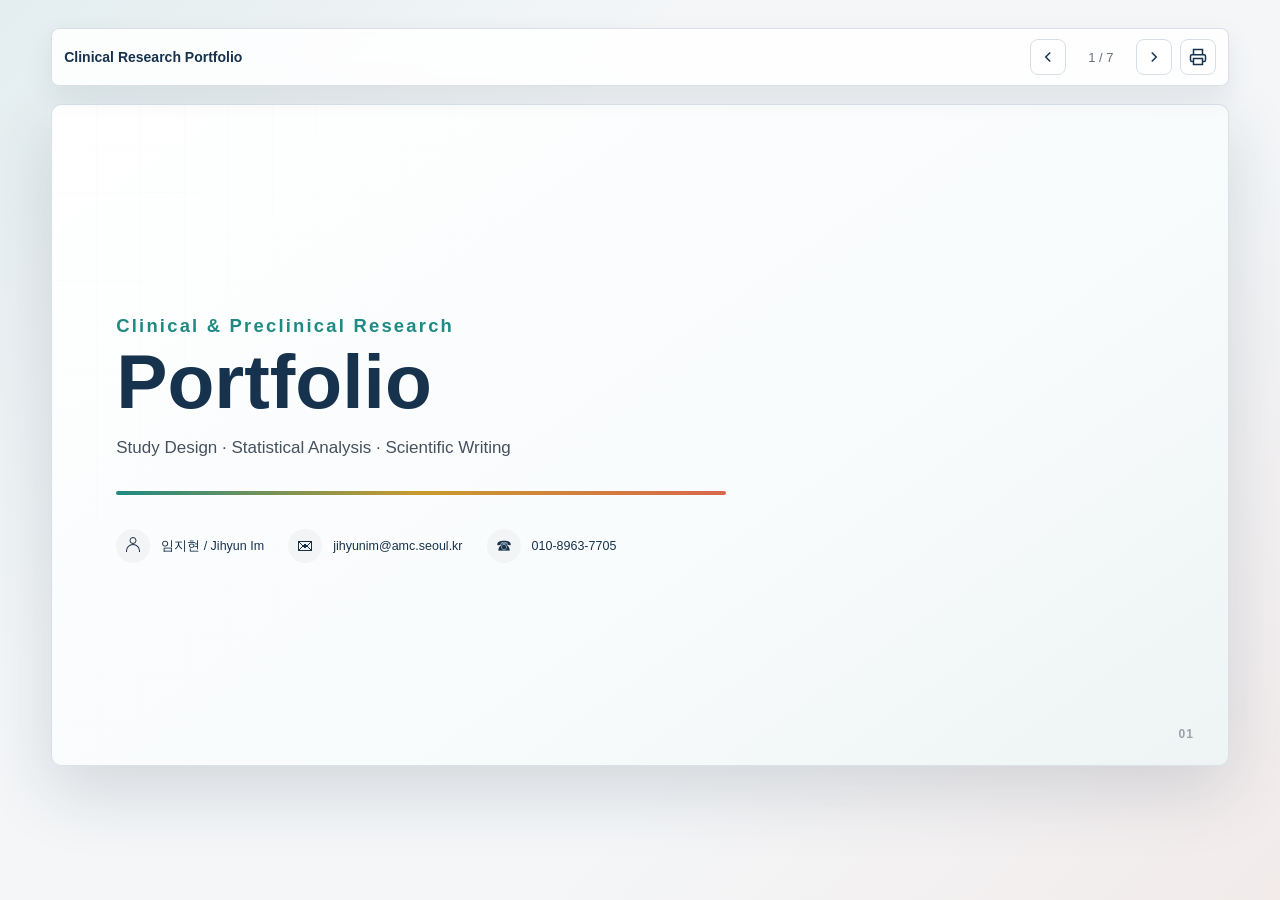
<file: index.html>
<!doctype html>
<html lang="ko">
<head>
<meta charset="utf-8">
<meta name="viewport" content="width=device-width,initial-scale=1">
<title>DEXLEVO | Clinical Research Portfolio | Jihyun Im</title>
<meta name="description" content="Study Design · Statistical Analysis · Scientific Writing">
<meta property="og:title" content="DEXLEVO | Clinical Research Portfolio | Jihyun Im">
<meta property="og:description" content="Study Design · Statistical Analysis · Scientific Writing">
<meta property="og:url" content="https://jihyunim.github.io/portfolio-dexlevo/">
<link rel="icon" href="favicon.svg" type="image/svg+xml">
<style>html,
body {
  width: 100%;
  height: 100%;
  margin: 0;
  overflow: hidden;
  background: #ffffff;
}

body {
  font-family: Arial, Helvetica, sans-serif;
}

.portfolio-shell {
  width: 100vw;
  height: 100vh;
}

.portfolio-frame {
  display: block;
  width: 100%;
  height: 100%;
  border: 0;
  background: #ffffff;
}</style>
</head>
<body><main class="portfolio-shell"><iframe class="portfolio-frame" src="./portfolio.html" title="Clinical Research Portfolio"></iframe></main></body>
</html>
</file>
<file: analysis-planning.css>
/* Scoped to the graphic in the Study Design competency dialog. */
.planning-map {
  --plan-ink: #193550;
  --plan-teal: #147d78;
  --plan-border: #d9e2e8;
  margin: 0; padding: 0; min-width: 0;
  background: #fff; border: 1px solid var(--plan-border); border-radius: 12px;
  color: var(--plan-ink); container: planning / inline-size;
}
.planning-map .plan-caption { padding: 22px 22px 0; }
.planning-map .plan-title { display: block; font-size: 20px; line-height: 1.25; font-weight: 750; }
.planning-map .plan-subtitle { display: block; margin-top: 4px; color: #516173; font-size: 13px; line-height: 1.5; }
.planning-map .plan-steps {
  display: grid; grid-template-columns: repeat(4,minmax(0,1fr)); gap: 22px;
  margin: 18px 20px 16px; padding: 0; list-style: none;
}
.planning-map .plan-step {
  position: relative; min-width: 0; margin: 0; padding: 17px 6px 15px;
  display: grid; grid-template-rows: auto auto 68px auto; justify-items: center; align-content: start;
  text-align: center; background: #f5f8f9; border: 1px solid var(--plan-border); border-radius: 8px;
}
.planning-map .plan-sequence { color: var(--plan-teal); font-size: 11px; font-weight: 750; letter-spacing: .12em; line-height: 1.4; }
.planning-map .plan-step h4 { margin: 6px 0 0; font-size: 15.5px; font-weight: 750; line-height: 1.4; letter-spacing: -.04em; word-break: keep-all; }
.planning-map .plan-icon { display: block; width: 60px; height: 53px; align-self: center; fill: none; stroke: var(--plan-ink); stroke-width: 1.8; stroke-linecap: round; stroke-linejoin: round; }
.planning-map .plan-icon .plan-teal { stroke: var(--plan-teal); }
.planning-map .plan-icon .plan-wash { fill: #e7f2f1; }
.planning-map .plan-keywords { color: #425568; font-size: 13px; line-height: 1.45; word-break: keep-all; }
.planning-map .plan-keywords > span { color: var(--plan-teal); }
.planning-map .plan-arrow { position: absolute; top: calc(50% - 6px); right: -21px; width: 18px; height: 12px; color: var(--plan-teal); }
.planning-map .plan-outputs {
  width: fit-content; max-width: calc(100% - 28px); margin: 0 auto 18px; padding: 8px 16px;
  display: flex; justify-content: center; align-items: center; flex-wrap: wrap; gap: 7px 17px;
  background: #edf5f4; border-radius: 6px; font-size: 13px; line-height: 1.35;
}
.planning-map .plan-outputs strong { padding-right: 15px; border-right: 1px solid #bfd2d2; font-weight: 700; }
.planning-map .plan-outputs > span { display: inline-flex; align-items: center; gap: 5px; }
.planning-map .plan-outputs svg { width: 17px; height: 17px; fill: none; stroke: var(--plan-teal); stroke-width: 1.5; stroke-linecap: round; stroke-linejoin: round; }
@container planning (max-width: 690px) {
  .planning-map .plan-steps { grid-template-columns: repeat(2,minmax(0,1fr)); }
}
@container planning (min-width: 401px) and (max-width: 690px) {
  .planning-map .plan-step:nth-child(2)::after {
    position: absolute; content: ''; right: 50%; bottom: -12px; height: 11px; width: calc(100% + 24px);
    border: solid var(--plan-teal); border-width: 0 1px 1px 0;
  }
  .planning-map .plan-step:nth-child(2) .plan-arrow {
    top: auto; right: calc(150% + 18px); bottom: -22px; width: 12px; transform: rotate(90deg);
  }
}
@container planning (max-width: 400px) {
  .planning-map .plan-caption { padding: 15px 14px 0; }
  .planning-map .plan-title { font-size: 18px; }
  .planning-map .plan-steps { grid-template-columns: minmax(0,1fr); gap: 18px; margin: 14px; }
  .planning-map .plan-step { padding: 12px 10px; grid-template-columns: 48px 1fr; grid-template-rows: auto auto auto; column-gap: 8px; align-content: center; justify-items: start; text-align: left; }
  .planning-map .plan-sequence, .planning-map .plan-step h4, .planning-map .plan-keywords { grid-column: 2; }
  .planning-map .plan-step h4 { margin: 3px 0; font-size: 15px; }
  .planning-map .plan-icon { grid-row: 1 / 4; grid-column: 1; width: 46px; height: 43px; justify-self: center; }
  .planning-map .plan-arrow { top: auto; right: calc(50% - 7px); bottom: -16px; transform: rotate(90deg); width: 14px; }
  .planning-map .plan-outputs { gap: 5px 9px; padding: 7px 8px; font-size: 12px; }
  .planning-map .plan-outputs strong { padding-right: 8px; }
  .planning-map .plan-outputs svg { width: 15px; height: 15px; }
}
</file>
<file: career-overview.css>
/* Preserve the original timeline; use the space below the heading for it alone. */
.career-timeline-only .slide-inner {
  display: grid;
  grid-template-rows: auto 1fr;
}

.career-timeline-only .timeline-alt-header { margin-bottom: 0; }

.career-timeline-only .career-line-wrap {
  align-self: center;
  margin-inline: 8.5%;
  /* A trailing margin moves the centered group up by half that distance. */
  margin-block-end: clamp(0px, calc(var(--slide-h) * .22 - 92px), 66px);
  padding: 56px 10px 0; /* contains the original Current Position flag */
}

.career-timeline-only .career-line {
  display: grid;
  grid-template-columns: 20% 60% 20%;
  height: auto;
}

.career-timeline-only .career-line::before,
.career-timeline-only .career-line::after { top: 38px; }

.career-timeline-only .career-marker {
  position: relative;
  justify-self: center;
  transform: none;
}

@media screen and (min-width: 721px), print {
  .career-timeline-only .career-marker.current strong {
    position: relative;
    left: 50%;
    width: max-content;
    white-space: nowrap;
    transform: translateX(-50%);
  }
}

/* Give each label a full column when the original end insets become too tight. */
@media screen and (max-width: 1000px) {
  .career-timeline-only .career-line-wrap { margin-inline: 3.5%; }
  .career-timeline-only .career-line { grid-template-columns: repeat(3, minmax(0, 1fr)); }
  .career-timeline-only .career-marker { width: 100%; padding-inline: 3px; }
  .career-timeline-only .career-line::after { left: calc(100% * 5 / 6); width: min(170px, 30%); }
}

@media screen and (min-width: 721px) and (max-width: 1100px) {
  .slide.career-timeline-only { height: var(--slide-h); }
  .career-timeline-only .career-marker.current strong { font-size: clamp(12px, 1.75vw, 18px); }
}

@media screen and (max-width: 720px) {
  .career-timeline-only .slide-inner { min-height: max(380px, 60svh); }
  .career-timeline-only .career-line-wrap { margin-inline: -30px; margin-block-end: 12px; padding-inline: 4px; }
  .career-timeline-only .career-marker .date { font-size: clamp(10px, 2.8vw, 12px); }
  .career-timeline-only .career-marker strong { font-size: clamp(15px, 3.8vw, 18px); }
  .career-timeline-only .career-marker em { font-size: clamp(11px, 2.9vw, 12px); }
  .career-timeline-only .career-marker.current .career-current-label {
    font-size: clamp(8.5px, 2.3vw, 12px);
    letter-spacing: .05em;
  }
}
</file>
